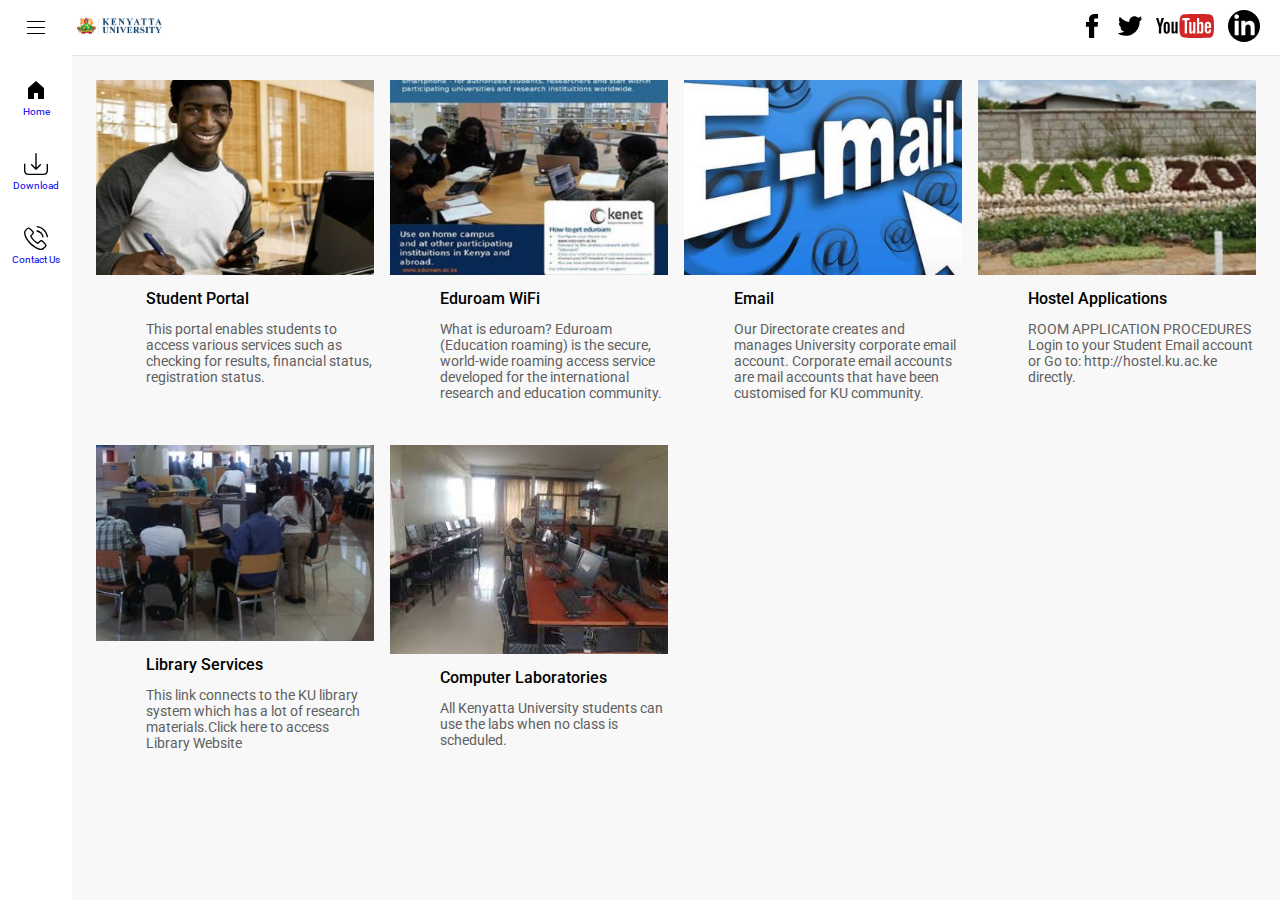
<file: index.html>
<!DOCTYPE html>
<html>

<head>
  <title>KU ICT</title>

  <link rel="preconnect" href="https://fonts.googleapis.com">
  <link rel="preconnect" href="https://fonts.gstatic.com" crossorigin>
  <link href="https://fonts.googleapis.com/css2?family=Roboto:wght@400;500;700&display=swap" rel="stylesheet">

  <link rel="stylesheet" href="styles/general.css">
  <link rel="stylesheet" href="styles/header.css">
  <link rel="stylesheet" href="styles/video.css">
  <link rel="stylesheet" href="styles/sidebar.css">
</head>

<body>
  <header class="header">
    <div class="left-section">
      <img class="hamburger-menu" src="resources/icons/hamburger-menu.svg">
      <a href="index.html">
        <img class="youtube-logo" src="resources/icons/ku-logo.png">
      </a>
    </div>
    <div class="middle-section">
    </div>
    <div class="right-section">
      <div class="upload-icon-container">
        <a href="https://www.facebook.com/kenyattauni/">
          <img class="upload-icon" src="resources/icons/facebook.svg">
        </a>
      </div>
      <div class="youtube-apps-icon-container">
        <a href="https://twitter.com/KenyattaUni">
          <img class="youtube-apps-icon" src="resources/icons/twitter.svg">
        </a>
      </div>
      <div class="notifications-icon-container">
        <a href="https://www.youtube.com/channel/UCp6hFX0cl4ZhlJBPmNVRmZA?view_as=subscriber">
          <img class="notifications-icon" src="resources/icons/youtube.svg">
        </a>
      </div>
      <a href="https://www.linkedin.com/school/3094002/">
        <img class="current-user-picture" src="resources/icons/linkedin.svg">
      </a>
    </div>
  </header>

  <nav class="sidebar">
    <div>
      <a href="index.html">
        <div class="sidebar-link">
          <img src="resources/icons/home.svg">
          <div>Home</div>
        </div>
      </a>
    </div>
    <a href="download.html">
      <div class="sidebar-link">
        <img src="resources/icons/download.svg">
        <div>Download</div>
      </div>
    </a>
    <a href="contact.html">
      <div class="sidebar-link">
        <img src="resources/icons/phone-call.svg">
        <div>Contact Us</div>
      </div>
    </a>
  </nav>

  <main>
    <section class="video-grid">
      <a href="student-portal.html">
        <div class="video-preview">
          <div class="thumbnail-row">
            <img class="thumbnail" src="resources/thumbnails/student_portal.jpg">
          </div>
          <div class="video-info-grid">
            <div class="channel-picture">

            </div>
            <div class="video-info">
              <p class="video-title">
                Student Portal
              </p>
              <p class="video-author">
                This portal enables students to access various services such as checking for results, financial status,
                registration status.
              </p>
            </div>
          </div>
        </div>
      </a>

      <a href="eduroam.html">
        <div class="video-preview">
          <div class="thumbnail-row">
            <img class="thumbnail" src="resources/thumbnails/eduroam.jpg">
          </div>
          <div class="video-info-grid">
            <div class="channel-picture">

            </div>
            <div class="video-info">
              <p class="video-title">
                Eduroam WiFi
              </p>
              <p class="video-author">
                What is eduroam? Eduroam (Education roaming) is the secure, world-wide roaming access service developed
                for the international research and education community.
              </p>
            </div>
          </div>
        </div>
      </a>

      <a href="email.html">
        <div class="video-preview">
          <div class="thumbnail-row">
            <img class="thumbnail" src="resources/thumbnails/email.jpg">
          </div>
          <div class="video-info-grid">
            <div class="channel-picture">
            </div>
            <div class="video-info">
              <p class="video-title">
                Email
              </p>
              <p class="video-author">
                Our Directorate creates and manages University corporate email account. Corporate email accounts are
                mail
                accounts that have been customised for KU community.
              </p>
            </div>
          </div>
        </div>
      </a>

      <a href="hostel-application.html">
        <div class="video-preview">
          <div class="thumbnail-row">
            <img class="thumbnail" src="resources/thumbnails/hostel-application.jpg">
          </div>
          <div class="video-info-grid">
            <div class="channel-picture">

            </div>
            <div class="video-info">
              <p class="video-title">
                Hostel Applications
              </p>
              <p class="video-author">
                ROOM APPLICATION PROCEDURES Login to your Student Email account or Go to: http://hostel.ku.ac.ke
                directly.
              </p>
            </div>
          </div>
        </div>
      </a>

      <a href="library-services.html">
        <div class="video-preview">
          <div class="thumbnail-row">
            <img class="thumbnail" src="resources/thumbnails/library.jpg">
          </div>
          <div class="video-info-grid">
            <div class="channel-picture">

            </div>
            <div class="video-info">
              <p class="video-title">
                Library Services
              </p>
              <p class="video-author">
                This link connects to the KU library system which has a lot of research materials.Click here to access
                Library Website
              </p>
            </div>
          </div>
        </div>
      </a>

      <a href="computer-labs.html">
        <div class="video-preview">
          <div class="thumbnail-row">
            <img class="thumbnail" src="resources/thumbnails/computerlab.jpg">
          </div>
          <div class="video-info-grid">
            <div class="channel-picture">
            </div>
            <div class="video-info">
              <p class="video-title">
                Computer Laboratories
              </p>
              <p class="video-author">
                All Kenyatta University students can use the labs when no class is scheduled.
              </p>
            </div>
          </div>
        </div>
      </a>
    </section>
  </main>
  <!--Arindel-->
</body>

</html>
</file>
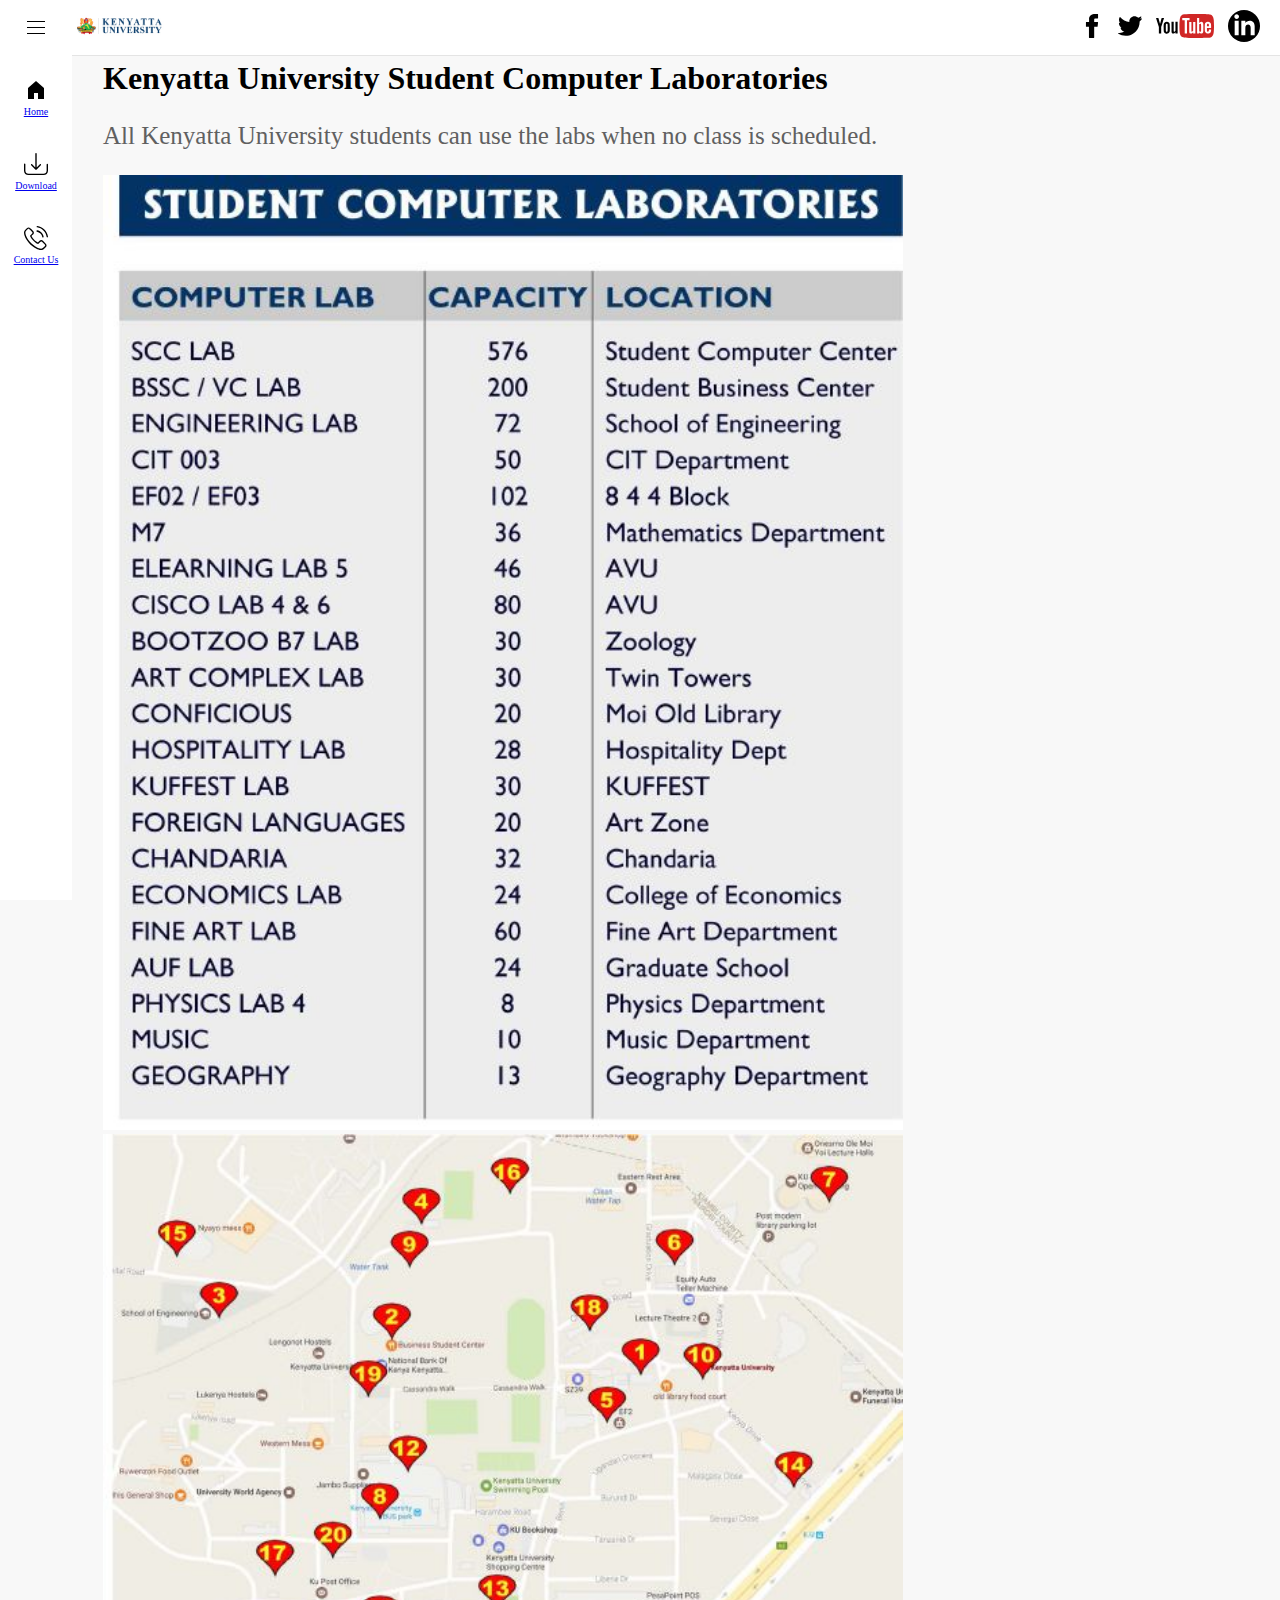
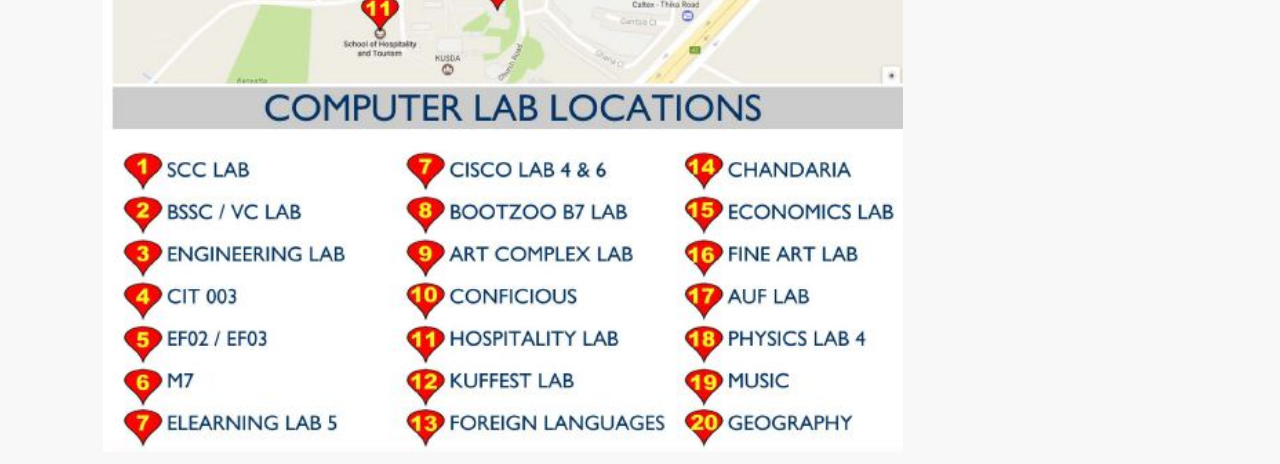
<file: computer-labs.html>
<!DOCTYPE html>
<html>
<head>
    <link rel="stylesheet" href="styles/header.css">
    <link rel="stylesheet" href="styles/computer-labs.css">
    <link rel="stylesheet" href="styles/sidebar.css">
</head>

<body>
    <header class="header">
        <div class="left-section">
          <img class="hamburger-menu" src="resources/icons/hamburger-menu.svg">
          <a href="index.html">
            <img class="youtube-logo" src="resources/icons/ku-logo.png">
            </a>
        </div>
        <div class="middle-section">
        </div>
        <div class="right-section">
          <div class="upload-icon-container">
            <a href="https://www.facebook.com/kenyattauni/">
            <img class="upload-icon" src="resources/icons/facebook.svg">
            </a>
          </div>
          <div class="youtube-apps-icon-container">
            <a href="https://twitter.com/KenyattaUni">
            <img class="youtube-apps-icon" src="resources/icons/twitter.svg">
            </a>
          </div>
          <div class="notifications-icon-container">
            <a href="https://www.youtube.com/channel/UCp6hFX0cl4ZhlJBPmNVRmZA?view_as=subscriber">
            <img class="notifications-icon" src="resources/icons/youtube.svg">
            </a>
          </div>
          <a href="https://www.linkedin.com/school/3094002/">
          <img class="current-user-picture" src="resources/icons/linkedin.svg">
          </a>
        </div>
      </header>

      <nav class="sidebar">
        <div>
          <a href="index.html">
            <div class="sidebar-link">
              <img src="resources/icons/home.svg">
              <div>Home</div>
            </div>
          </a>
        </div>
        <a href="download.html">
          <div class="sidebar-link">
            <img src="resources/icons/download.svg">
            <div>Download</div>
          </div>
        </a>
        <a href="contact.html">
          <div class="sidebar-link">
            <img src="resources/icons/phone-call.svg">
            <div>Contact Us</div>
          </div>
        </a>
      </nav>

      <main>
        <div class="comp-lab-description">
            <h1>Kenyatta University Student Computer Laboratories</h1>
            <p>All Kenyatta University students can use the labs when no class is scheduled.</p>
            <img class="comp-labs" src="resources/thumbnails/complab-1.jpg" alt="comp labs locations">
            <img class="comp-labs" src="resources/thumbnails/complab-2.jpg" alt="comp labs map locations">
        </div>
      </main>
</body>
</html>
</file>
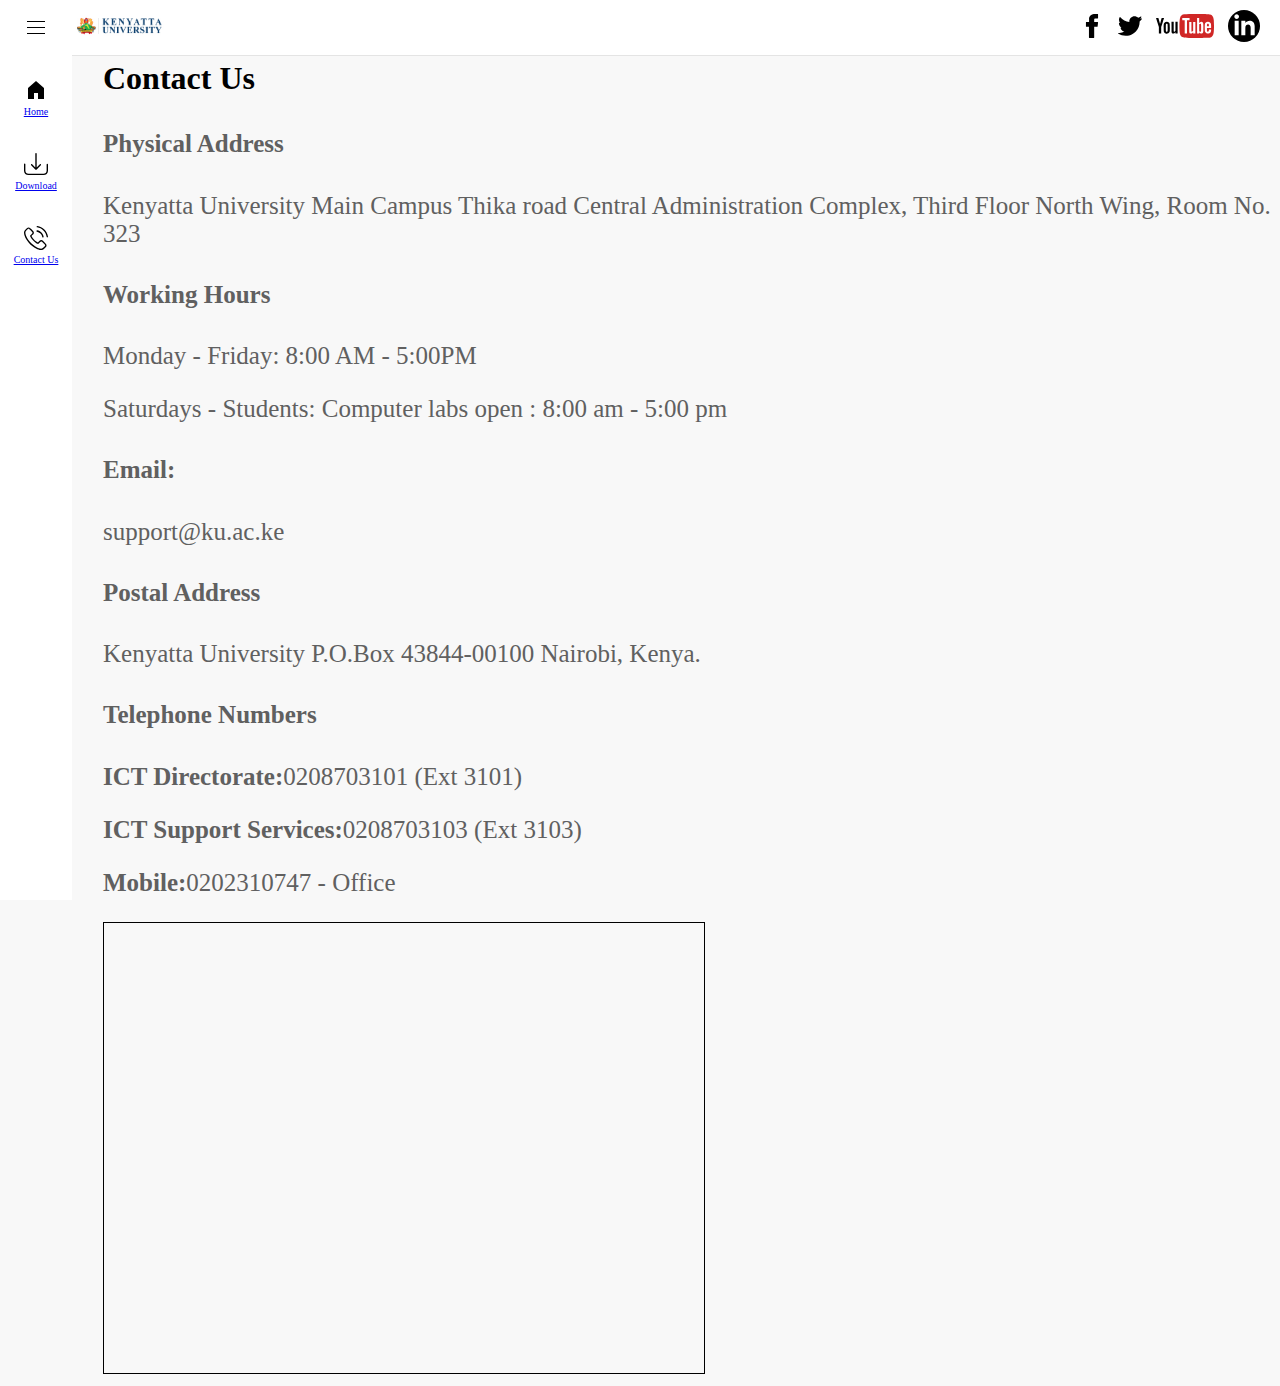
<file: contact.html>
<!DOCTYPE html>
<html>

<head>
  <link rel="stylesheet" href="styles/header.css">
  <link rel="stylesheet" href="styles/contact.css">
  <link rel="stylesheet" href="styles/sidebar.css">
</head>

<body>
  <header class="header">
    <div class="left-section">
      <img class="hamburger-menu" src="resources/icons/hamburger-menu.svg">
      <a href="index.html">
        <img class="youtube-logo" src="resources/icons/ku-logo.png">
      </a>
    </div>
    <div class="middle-section">
    </div>
    <div class="right-section">
      <div class="upload-icon-container">
        <a href="https://www.facebook.com/kenyattauni/">
          <img class="upload-icon" src="resources/icons/facebook.svg">
        </a>
      </div>
      <div class="youtube-apps-icon-container">
        <a href="https://twitter.com/KenyattaUni">
          <img class="youtube-apps-icon" src="resources/icons/twitter.svg">
        </a>
      </div>
      <div class="notifications-icon-container">
        <a href="https://www.youtube.com/channel/UCp6hFX0cl4ZhlJBPmNVRmZA?view_as=subscriber">
          <img class="notifications-icon" src="resources/icons/youtube.svg">
        </a>
      </div>
      <a href="https://www.linkedin.com/school/3094002/">
        <img class="current-user-picture" src="resources/icons/linkedin.svg">
      </a>
    </div>
  </header>

  <nav class="sidebar">
    <div>
      <a href="index.html">
        <div class="sidebar-link">
          <img src="resources/icons/home.svg">
          <div>Home</div>
        </div>
      </a>
    </div>
    <a href="download.html">
      <div class="sidebar-link">
        <img src="resources/icons/download.svg">
        <div>Download</div>
      </div>
    </a>
    <a href="contact.html">
      <div class="sidebar-link">
        <img src="resources/icons/phone-call.svg">
        <div>Contact Us</div>
      </div>
    </a>
  </nav>

  <main>
    <div class="contact-description">
      <h1 style="
                margin-bottom: 10px;">Contact Us</h1>
      <h4>Physical Address</h4>
      <p>Kenyatta University Main Campus Thika road Central Administration Complex, Third Floor North Wing,
        Room No. 323</p>
      <h4>Working Hours</h4>
      <p>Monday &#8209; Friday&#58; 8&#58;00 AM &#8209; 5&#58;00PM</p>
      <p>Saturdays &#8209; Students&#58; Computer labs open &#58; 8&#58;00 am &#8209; 5&#58;00 pm</p>
      <h4>Email&#58;</h4>
      <p>support&#64;ku&#46;ac&#46;ke</p>
      <h4>Postal Address</h4>
      <p>Kenyatta University P&#46;O&#46;Box 43844&#45;00100 Nairobi&#44; Kenya&#46;</p>
      <h4>Telephone Numbers</h4>
      <p>
        <strong>ICT Directorate&#58;</strong>0208703101 &#40;Ext 3101&#41;
      </p>
      <p>
        <strong>ICT Support Services&#58;</strong>0208703103 &#40;Ext 3103&#41;
      </p>
      <p>
        <strong>Mobile&#58;</strong>0202310747 &#45; Office
      </p>
      <iframe
        src="https://www.google.com/maps/embed?pb=!1m14!1m12!1m3!1d1110.7797897770192!2d36.935892350038785!3d-1.1796448691171075!2m3!1f0!2f0!3f0!3m2!1i1024!2i768!4f13.1!5e0!3m2!1ssw!2ske!4v1698197262881!5m2!1ssw!2ske"
        width="600" height="450" style="border:1px solid black;" allowfullscreen="" loading="lazy"
        referrerpolicy="no-referrer-when-downgrade"></iframe>
    </div><!--Arindel-->
  </main>
</body>

</html>
</file>
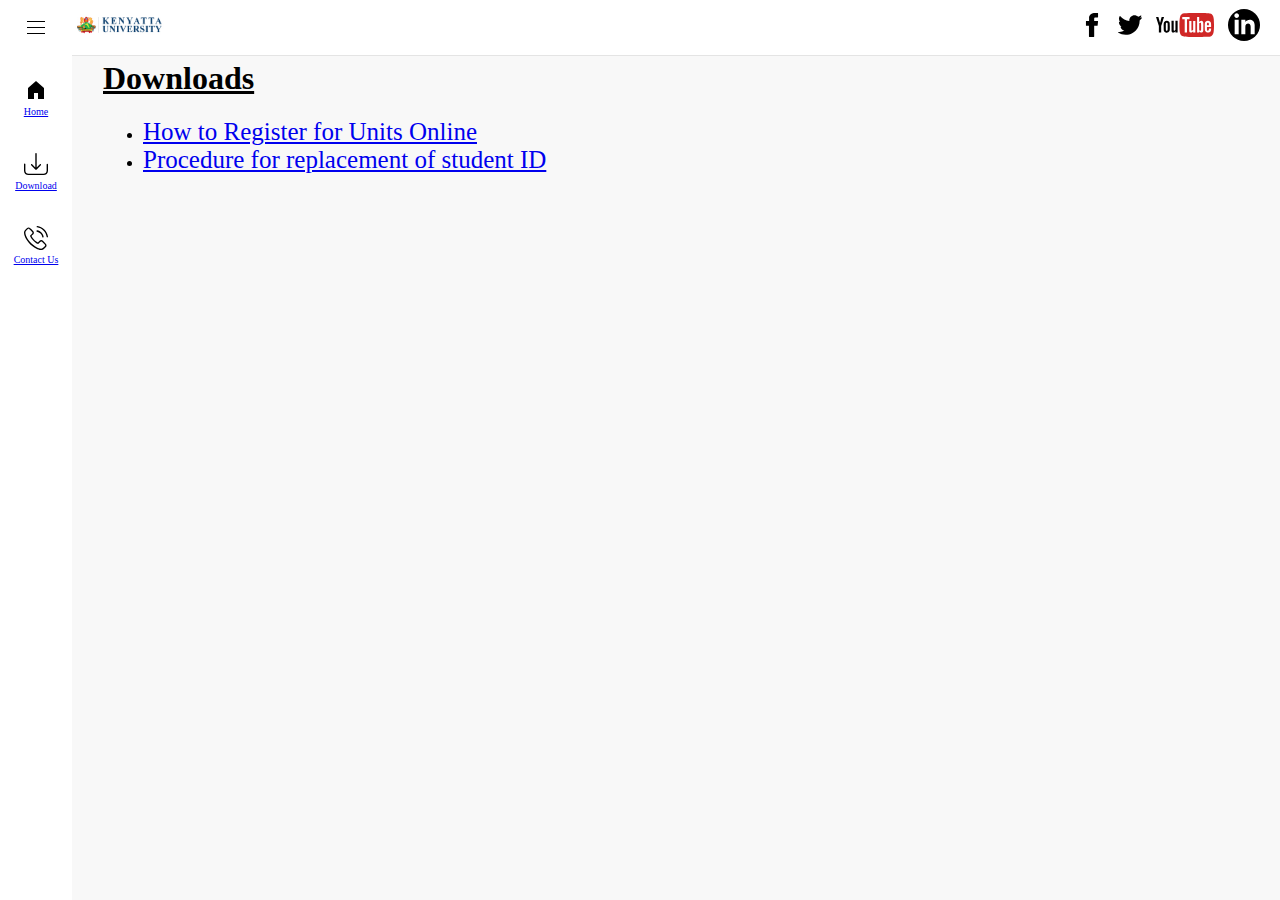
<file: download.html>
<!DOCTYPE html>
<html>

<head>
  <link rel="stylesheet" href="styles/header.css">
  <link rel="stylesheet" href="styles/download.css">
  <link rel="stylesheet" href="styles/sidebar.css">
</head>

<body>
  <header class="header">
    <div class="left-section">
      <img class="hamburger-menu" src="resources/icons/hamburger-menu.svg">
      <a href="index.html">
        <img class="youtube-logo" src="resources/icons/ku-logo.png">
      </a>
    </div>
    <div class="middle-section">
    </div>
    <div class="right-section">
      <div class="upload-icon-container">
        <a href="https://www.facebook.com/kenyattauni/">
          <img class="upload-icon" src="resources/icons/facebook.svg">
        </a>
      </div>
      <div class="youtube-apps-icon-container">
        <a href="https://twitter.com/KenyattaUni">
          <img class="youtube-apps-icon" src="resources/icons/twitter.svg">
        </a>
      </div>
      <div class="notifications-icon-container">
        <a href="https://www.youtube.com/channel/UCp6hFX0cl4ZhlJBPmNVRmZA?view_as=subscriber">
          <img class="notifications-icon" src="resources/icons/youtube.svg">
        </a>
      </div>
      <a href="https://www.linkedin.com/school/3094002/">
        <img class="current-user-picture" src="resources/icons/linkedin.svg">
      </a>
    </div>
  </header>

  <nav class="sidebar">
    <div>
      <a href="index.html">
        <div class="sidebar-link">
          <img src="resources/icons/home.svg">
          <div>Home</div>
        </div>
      </a>
    </div>
    <a href="download.html">
      <div class="sidebar-link">
        <img src="resources/icons/download.svg">
        <div>Download</div>
      </div>
    </a>
    <a href="contact.html">
      <div class="sidebar-link">
        <img src="resources/icons/phone-call.svg">
        <div>Contact Us</div>
      </div>
    </a>
  </nav>

  <main>
    <div class="download-description">
      <h1><u>Downloads</u></h1>
      <ul>
        <li>
          <a href="resources/docs/How-to-Register-for-Units-Online.pdf">
            How to Register for Units Online
          </a>
        </li>
        <li>
          <a href="resources/docs/Procedure-of-Replacing-Smart-card.pdf">
            Procedure for replacement of student ID
          </a>
        </li>
      </ul>
    </div>
  </main>
</body>

</html>
</file>
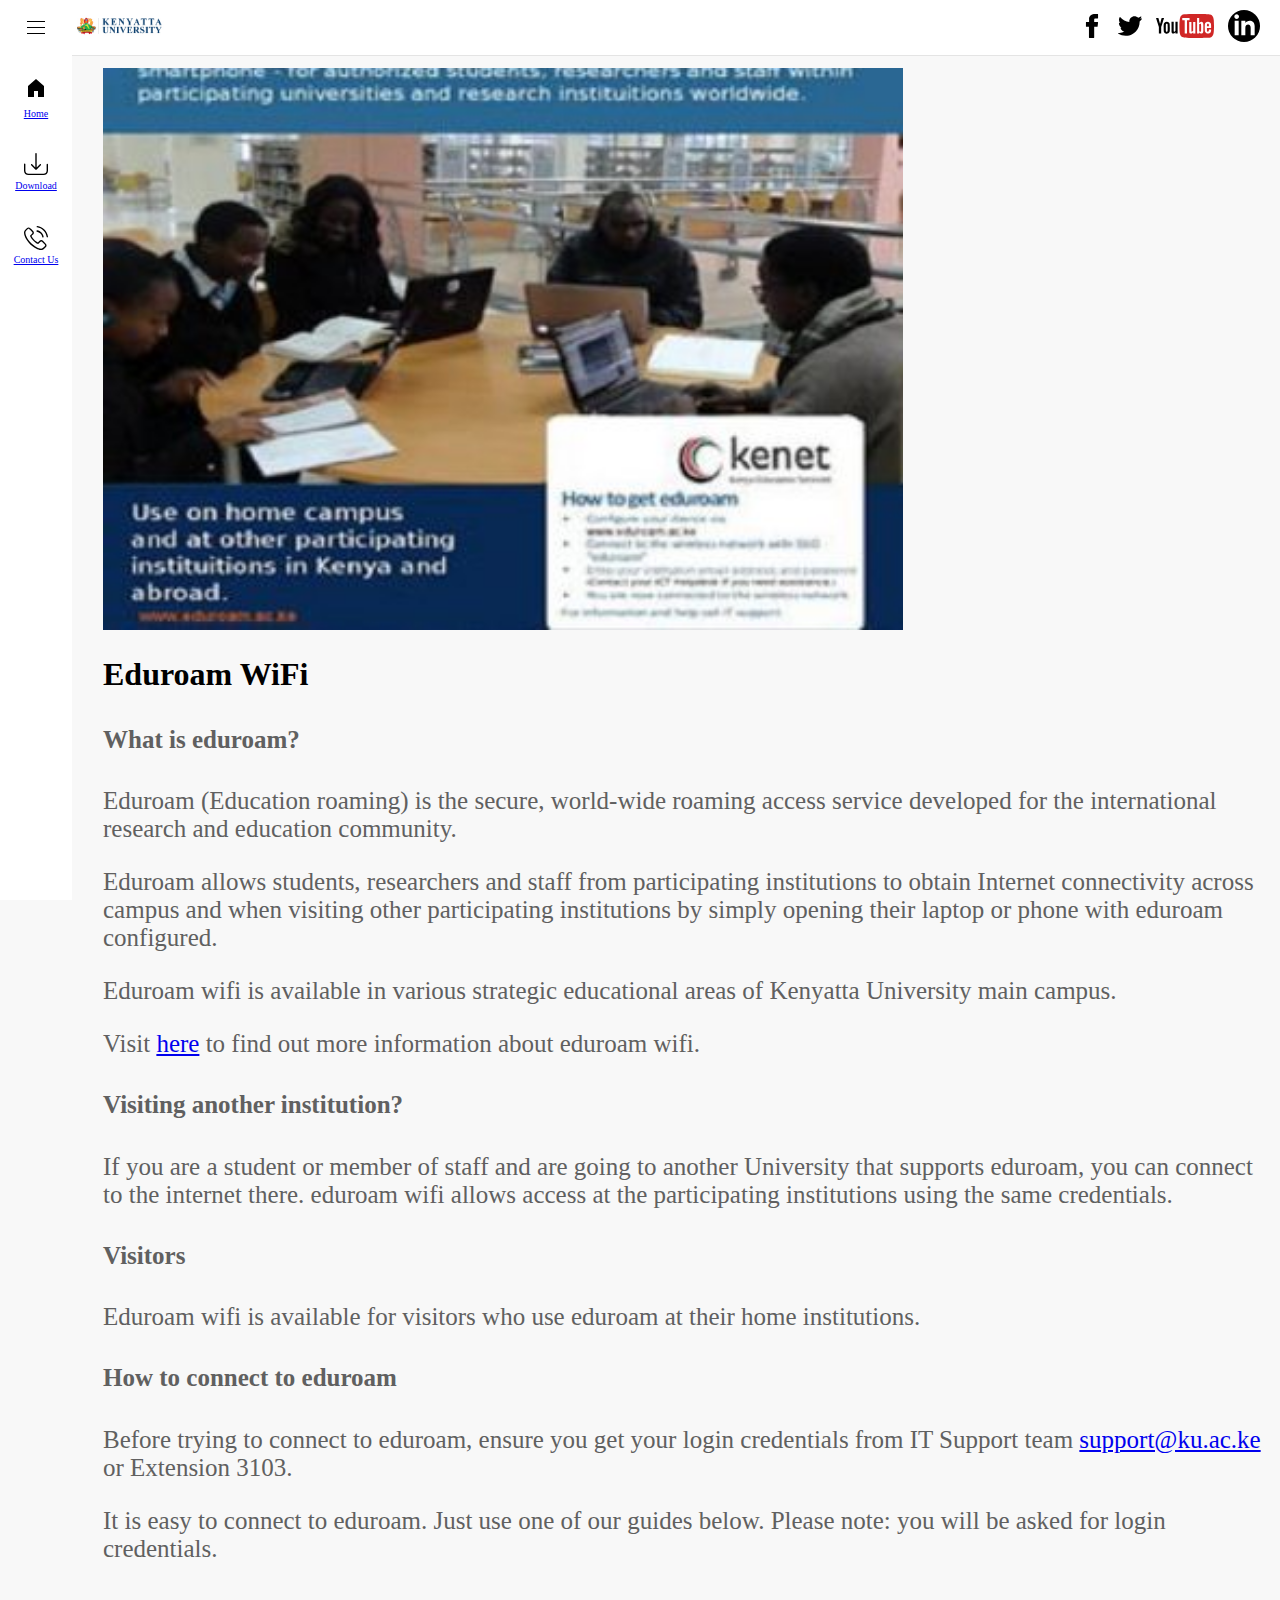
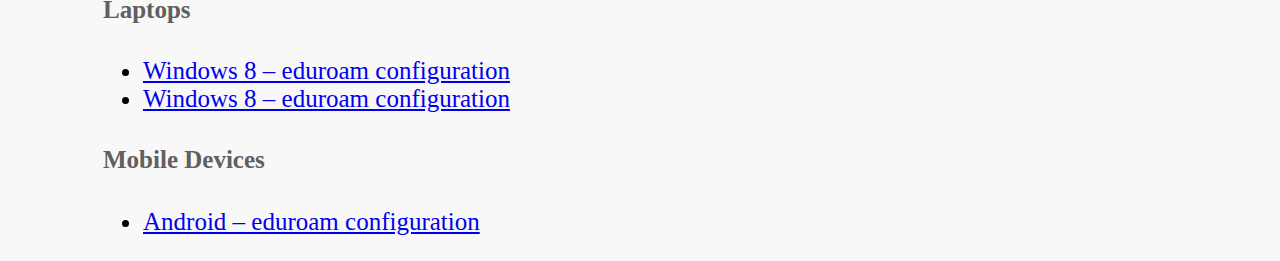
<file: eduroam.html>
<!DOCTYPE html>
<html>
<head>
  <link rel="stylesheet" href="styles/header.css">
  <link rel="stylesheet" href="styles/eduroam.css">
  <link rel="stylesheet" href="styles/sidebar.css">
</head>

<body>
  <header class="header">
    <div class="left-section">
      <img class="hamburger-menu" src="resources/icons/hamburger-menu.svg">
      <a href="index.html">
        <img class="youtube-logo" src="resources/icons/ku-logo.png">
        </a>
    </div>
    <div class="middle-section">
    </div>
    <div class="right-section">
      <div class="upload-icon-container">
        <a href="https://www.facebook.com/kenyattauni/">
        <img class="upload-icon" src="resources/icons/facebook.svg">
        </a>
      </div>
      <div class="youtube-apps-icon-container">
        <a href="https://twitter.com/KenyattaUni">
        <img class="youtube-apps-icon" src="resources/icons/twitter.svg">
        </a>
      </div>
      <div class="notifications-icon-container">
        <a href="https://www.youtube.com/channel/UCp6hFX0cl4ZhlJBPmNVRmZA?view_as=subscriber">
        <img class="notifications-icon" src="resources/icons/youtube.svg">
        </a>
      </div>
      <a href="https://www.linkedin.com/school/3094002/">
      <img class="current-user-picture" src="resources/icons/linkedin.svg">
      </a>
    </div>
  </header>

      <nav class="sidebar">
        <a href="index.html">
          <div class="sidebar-link">
            <img src="resources/icons/home.svg">
            <div>Home</div>
        </a>
        </div>
        <a href="download.html">
          <div class="sidebar-link">
            <img src="resources/icons/download.svg">
            <div>Download</div>
          </div>
        </a>
        <a href="contact.html">
          <div class="sidebar-link">
            <img src="resources/icons/phone-call.svg">
            <div>Contact Us</div>
          </div>
        </a>
      </nav>

      <main>
        <div class="eduroam-description">
          <img class="eduroam-image" src="resources/thumbnails/eduroam.jpg">
          <h1>Eduroam WiFi</h1>
          <h4>What is eduroam?</h4>
          <p>Eduroam (Education roaming) is the secure, world-wide roaming access service developed for the 
            international research and education community.</p>
          <p>Eduroam allows students, researchers and staff from participating institutions to obtain Internet 
            connectivity across campus and when visiting other participating institutions by simply opening their 
            laptop or phone with eduroam configured.</p>
          <p>Eduroam wifi is available in various strategic educational areas of Kenyatta University main campus.</p>
          <p>
            <span>Visit</span>
            <a href="www.eduroam.org">here</a>
            <span>to find out more information about eduroam wifi.</span>
          </p>
          <h4>Visiting another institution?</h4>
          <p>If you are a student or member of staff and are going to another University that supports eduroam, you 
            can connect to the internet there. eduroam wifi allows access at the participating institutions using the 
            same credentials.</p>
          <h4>Visitors</h4>
          <p>Eduroam wifi is available for visitors who use eduroam at their home institutions.</p>
          <h4>How to connect to eduroam</h4>
          <p>
            <span>Before trying to connect to eduroam, ensure you get your login credentials from IT Support team</span>
            <a href="mailto:support@ku.ac.ke">support@ku.ac.ke</a>
            <span>or Extension 3103.</span>
          </p>
          <p>It is easy to connect to eduroam. Just use one of our guides below. Please note: you will be asked for 
            login credentials.</p>
          <h4>Laptops</h4>
          <ul>
            <li>
              <a href="resources/docs/configure eduroam- windows 8.pdf">
                Windows 8 &#8211; eduroam configuration
              </a>
            </li>
            <li>
              <a href="resources/docs/configure eduroam- windows 7.pdf">
                Windows 8 &#8211; eduroam configuration
              </a>
            </li>
          </ul>
          <h4>Mobile Devices</h4>
          <ul>
            <li>
              <a href="resources/docs/Connecting to eduroam via android.pdf">
                Android &#8211; eduroam configuration
              </a>
            </li>
          </ul>
        </div>
      </main>
</body>
</html>
</file>
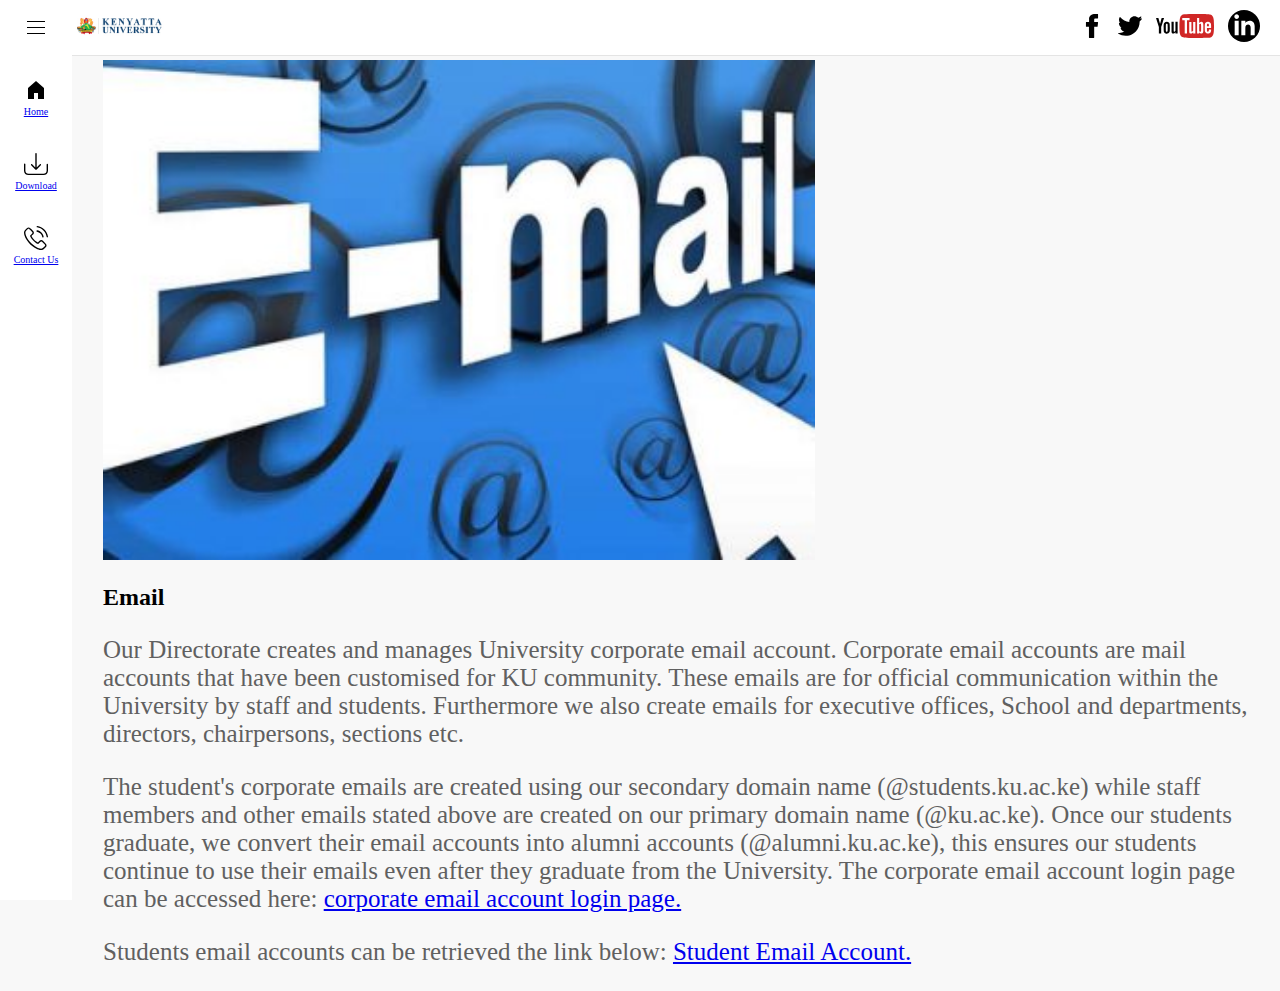
<file: email.html>
<!DOCTYPE html>
<html>
<head>
    <link rel="stylesheet" href="styles/header.css">
    <link rel="stylesheet" href="styles/email.css">
    <link rel="stylesheet" href="styles/sidebar.css">
</head>

<body>
  <header class="header">
    <div class="left-section">
      <img class="hamburger-menu" src="resources/icons/hamburger-menu.svg">
      <a href="index.html">
        <img class="youtube-logo" src="resources/icons/ku-logo.png">
        </a>
    </div>
    <div class="middle-section">
    </div>
    <div class="right-section">
      <div class="upload-icon-container">
        <a href="https://www.facebook.com/kenyattauni/">
        <img class="upload-icon" src="resources/icons/facebook.svg">
        </a>
      </div>
      <div class="youtube-apps-icon-container">
        <a href="https://twitter.com/KenyattaUni">
        <img class="youtube-apps-icon" src="resources/icons/twitter.svg">
        </a>
      </div>
      <div class="notifications-icon-container">
        <a href="https://www.youtube.com/channel/UCp6hFX0cl4ZhlJBPmNVRmZA?view_as=subscriber">
        <img class="notifications-icon" src="resources/icons/youtube.svg">
        </a>
      </div>
      <a href="https://www.linkedin.com/school/3094002/">
      <img class="current-user-picture" src="resources/icons/linkedin.svg">
      </a>
    </div>
  </header>

      <nav class="sidebar">
        <div>
          <a href="index.html">
            <div class="sidebar-link">
              <img src="resources/icons/home.svg">
              <div>Home</div>
            </div>
          </a>
        </div>
        <a href="download.html">
          <div class="sidebar-link">
            <img src="resources/icons/download.svg">
            <div>Download</div>
          </div>
        </a>
        <a href="contact.html">
          <div class="sidebar-link">
            <img src="resources/icons/phone-call.svg">
            <div>Contact Us</div>
          </div>
        </a>
      </nav>

      <main>
        <div class="email-description">
        <img class="email-image" src="resources/thumbnails/email.jpg" alt="Email">
        <h2>Email</h2>
        <p>Our Directorate creates and manages University corporate email account. Corporate email accounts are mail
           accounts that have been customised for KU community. These emails are for official communication within the
            University by staff and students. Furthermore we also create emails for executive offices, School and 
            departments, directors, chairpersons, sections etc.</p>
            <p>
        <span>The student&#39s corporate emails are created using our secondary domain name (@students.ku.ac.ke) while
           staff members and other emails stated above are created on our primary domain name (@ku.ac.ke). Once our
            students graduate, we convert their email accounts into alumni accounts (@alumni.ku.ac.ke), this ensures
             our students continue to use their emails even after they graduate from the University. The corporate 
             email account login page can be accessed here:</span>
        <a class="mail-link" href="https://mail.google.com">corporate email account login page.</a>
        </p>
        <p>
        <span>Students email accounts can be retrieved the link below:</span>
        <a class="account-link" href="http://studentmails.ku.ac.ke">Student Email Account.</a>
        </p>
        </div>
      </main>
</body>
</html>
</file>
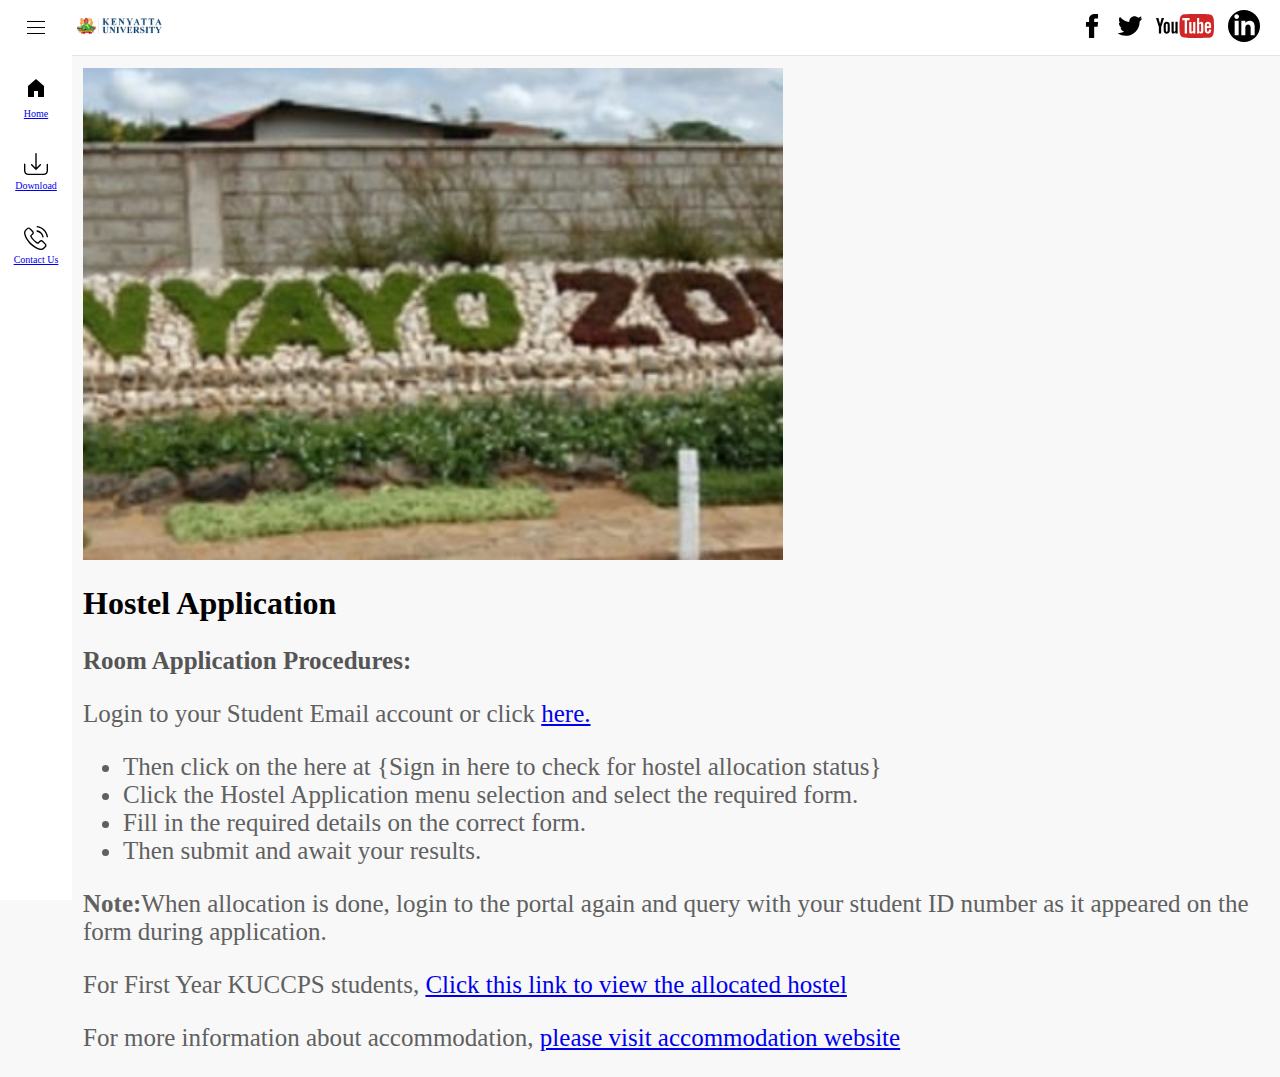
<file: hostel-application.html>
<!DOCTYPE html>
<html>
<head>
    <link rel="stylesheet" href="styles/header.css">
    <link rel="stylesheet" href="styles/hostel-allocation.css">
    <link rel="stylesheet" href="styles/sidebar.css">
</head>

<body>
  <header class="header">
    <div class="left-section">
      <img class="hamburger-menu" src="resources/icons/hamburger-menu.svg">
      <a href="index.html">
        <img class="youtube-logo" src="resources/icons/ku-logo.png">
        </a>
    </div>
    <div class="middle-section">
    </div>
    <div class="right-section">
      <div class="upload-icon-container">
        <a href="https://www.facebook.com/kenyattauni/">
        <img class="upload-icon" src="resources/icons/facebook.svg">
        </a>
      </div>
      <div class="youtube-apps-icon-container">
        <a href="https://twitter.com/KenyattaUni">
        <img class="youtube-apps-icon" src="resources/icons/twitter.svg">
        </a>
      </div>
      <div class="notifications-icon-container">
        <a href="https://www.youtube.com/channel/UCp6hFX0cl4ZhlJBPmNVRmZA?view_as=subscriber">
        <img class="notifications-icon" src="resources/icons/youtube.svg">
        </a>
      </div>
      <a href="https://www.linkedin.com/school/3094002/">
      <img class="current-user-picture" src="resources/icons/linkedin.svg">
      </a>
    </div>
  </header>

      <nav class="sidebar">
        <a href="index.html">
          <div class="sidebar-link">
            <img src="resources/icons/home.svg">
            <div>Home</div>
        </a>
        </div>
        <a href="download.html">
          <div class="sidebar-link">
            <img src="resources/icons/download.svg">
            <div>Download</div>
          </div>
        </a>
        <a href="contact.html">
          <div class="sidebar-link">
            <img src="resources/icons/phone-call.svg">
            <div>Contact Us</div>
          </div>
        </a>
      </nav>

      <main>
        <div class="hostel-description">
            <img class="hostel-image" src="resources/thumbnails/hostel-application.jpg" alt="Hostel Allocation">
            <h1>Hostel Application</h1>
            <h3>Room Application Procedures:</h3>
            <p>
                <span>Login to your Student Email account or click </span>
                <a href="http://hostel.ku.ac.ke">here.</a>
            </p>
            <ul>
                <li>Then click on the here at {Sign in here to check for hostel allocation status}</li>
                <li>Click the Hostel Application menu selection and select the required form.</li>
                <li>Fill in the required details on the correct form.</li>
                <li>Then submit and await your results.</li>
            </ul>
            <p>
                <strong>Note:</strong>When allocation is done, login to the portal again and query with your student ID 
                number as it appeared on the form during application.
            </p>
            <p>
                <span>For First Year KUCCPS students,</span>
                <a href="http://www.ku.ac.ke/firstyear/">Click this link to view the allocated hostel</a>
            </p>
            <p>
                <span>For more information about accommodation,</span>
                <a href="http://accommodation.ku.ac.ke/">please visit accommodation website</a>
            </p>
        </div>
      </main>
</body>
</html>
</file>
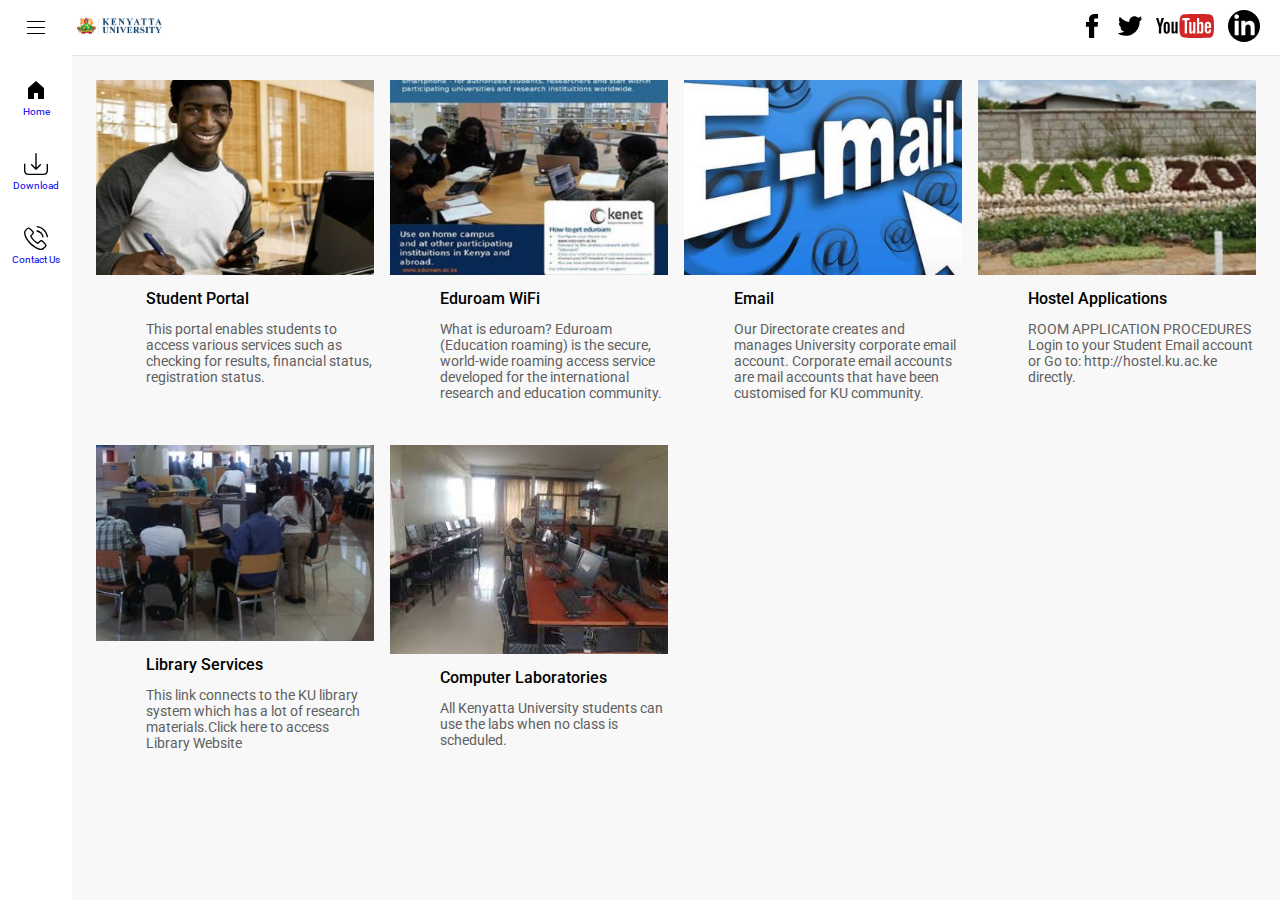
<file: ku-ict.html>
<!DOCTYPE html>
<html>

<head>
  <title>KU ICT</title>

  <link rel="preconnect" href="https://fonts.googleapis.com">
  <link rel="preconnect" href="https://fonts.gstatic.com" crossorigin>
  <link href="https://fonts.googleapis.com/css2?family=Roboto:wght@400;500;700&display=swap" rel="stylesheet">

  <link rel="stylesheet" href="styles/general.css">
  <link rel="stylesheet" href="styles/header.css">
  <link rel="stylesheet" href="styles/video.css">
  <link rel="stylesheet" href="styles/sidebar.css">
</head>

<body>
  <header class="header">
    <div class="left-section">
      <img class="hamburger-menu" src="resources/icons/hamburger-menu.svg">
      <a href="ku-ict.html">
        <img class="youtube-logo" src="resources/icons/ku-logo.png">
      </a>
    </div>
    <div class="middle-section">
    </div>
    <div class="right-section">
      <div class="upload-icon-container">
        <a href="https://www.facebook.com/kenyattauni/">
          <img class="upload-icon" src="resources/icons/facebook.svg">
        </a>
      </div>
      <div class="youtube-apps-icon-container">
        <a href="https://twitter.com/KenyattaUni">
          <img class="youtube-apps-icon" src="resources/icons/twitter.svg">
        </a>
      </div>
      <div class="notifications-icon-container">
        <a href="https://www.youtube.com/channel/UCp6hFX0cl4ZhlJBPmNVRmZA?view_as=subscriber">
          <img class="notifications-icon" src="resources/icons/youtube.svg">
        </a>
      </div>
      <a href="https://www.linkedin.com/school/3094002/">
        <img class="current-user-picture" src="resources/icons/linkedin.svg">
      </a>
    </div>
  </header>

  <nav class="sidebar">
    <div>
      <a href="ku-ict.html">
        <div class="sidebar-link">
          <img src="resources/icons/home.svg">
          <div>Home</div>
        </div>
      </a>
    </div>
    <a href="download.html">
      <div class="sidebar-link">
        <img src="resources/icons/download.svg">
        <div>Download</div>
      </div>
    </a>
    <a href="contact.html">
      <div class="sidebar-link">
        <img src="resources/icons/phone-call.svg">
        <div>Contact Us</div>
      </div>
    </a>
  </nav>

  <main>
    <section class="video-grid">
      <a href="student-portal.html">
        <div class="video-preview">
          <div class="thumbnail-row">
            <img class="thumbnail" src="resources/thumbnails/student_portal.jpg">
          </div>
          <div class="video-info-grid">
            <div class="channel-picture">

            </div>
            <div class="video-info">
              <p class="video-title">
                Student Portal
              </p>
              <p class="video-author">
                This portal enables students to access various services such as checking for results, financial status,
                registration status.
              </p>
            </div>
          </div>
        </div>
      </a>

      <a href="eduroam.html">
        <div class="video-preview">
          <div class="thumbnail-row">
            <img class="thumbnail" src="resources/thumbnails/eduroam.jpg">
          </div>
          <div class="video-info-grid">
            <div class="channel-picture">

            </div>
            <div class="video-info">
              <p class="video-title">
                Eduroam WiFi
              </p>
              <p class="video-author">
                What is eduroam? Eduroam (Education roaming) is the secure, world-wide roaming access service developed
                for the international research and education community.
              </p>
            </div>
          </div>
        </div>
      </a>

      <a href="email.html">
        <div class="video-preview">
          <div class="thumbnail-row">
            <img class="thumbnail" src="resources/thumbnails/email.jpg">
          </div>
          <div class="video-info-grid">
            <div class="channel-picture">
            </div>
            <div class="video-info">
              <p class="video-title">
                Email
              </p>
              <p class="video-author">
                Our Directorate creates and manages University corporate email account. Corporate email accounts are
                mail
                accounts that have been customised for KU community.
              </p>
            </div>
          </div>
        </div>
      </a>

      <a href="hostel-application.html">
        <div class="video-preview">
          <div class="thumbnail-row">
            <img class="thumbnail" src="resources/thumbnails/hostel-application.jpg">
          </div>
          <div class="video-info-grid">
            <div class="channel-picture">

            </div>
            <div class="video-info">
              <p class="video-title">
                Hostel Applications
              </p>
              <p class="video-author">
                ROOM APPLICATION PROCEDURES Login to your Student Email account or Go to: http://hostel.ku.ac.ke
                directly.
              </p>
            </div>
          </div>
        </div>
      </a>

      <a href="library-services.html">
        <div class="video-preview">
          <div class="thumbnail-row">
            <img class="thumbnail" src="resources/thumbnails/library.jpg">
          </div>
          <div class="video-info-grid">
            <div class="channel-picture">

            </div>
            <div class="video-info">
              <p class="video-title">
                Library Services
              </p>
              <p class="video-author">
                This link connects to the KU library system which has a lot of research materials.Click here to access
                Library Website
              </p>
            </div>
          </div>
        </div>
      </a>

      <a href="computer-labs.html">
        <div class="video-preview">
          <div class="thumbnail-row">
            <img class="thumbnail" src="resources/thumbnails/computerlab.jpg">
          </div>
          <div class="video-info-grid">
            <div class="channel-picture">
            </div>
            <div class="video-info">
              <p class="video-title">
                Computer Laboratories
              </p>
              <p class="video-author">
                All Kenyatta University students can use the labs when no class is scheduled.
              </p>
            </div>
          </div>
        </div>
      </a>
    </section>
  </main>
  <!--Arindel-->
</body>

</html>
</file>
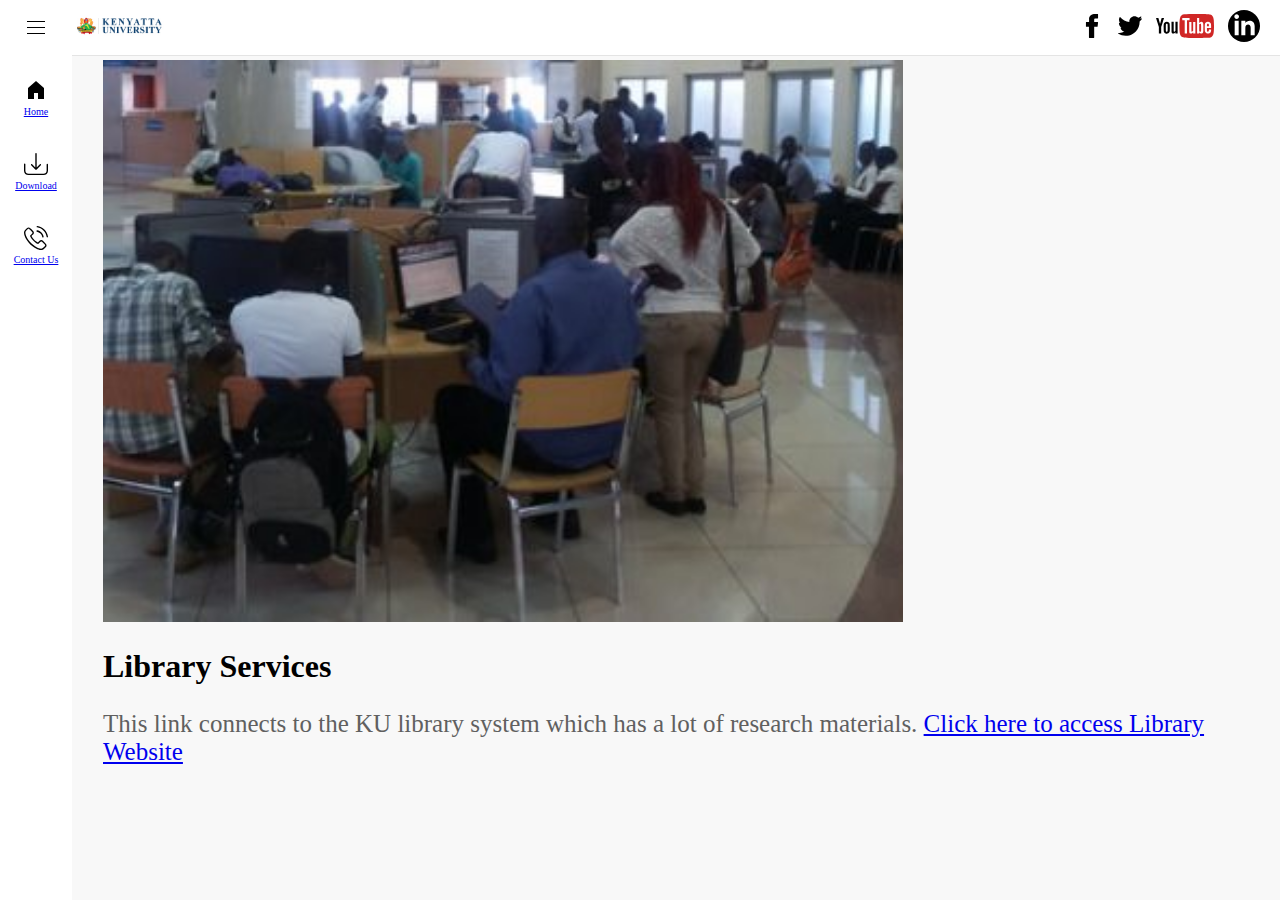
<file: library-services.html>
<!DOCTYPE html>
<html>
<head>
    <link rel="stylesheet" href="styles/header.css">
    <link rel="stylesheet" href="styles/library-services.css">
    <link rel="stylesheet" href="styles/sidebar.css">
</head>

<body>
  <header class="header">
    <div class="left-section">
      <img class="hamburger-menu" src="resources/icons/hamburger-menu.svg">
      <a href="index.html">
        <img class="youtube-logo" src="resources/icons/ku-logo.png">
        </a>
    </div>
    <div class="middle-section">
    </div>
    <div class="right-section">
      <div class="upload-icon-container">
        <a href="https://www.facebook.com/kenyattauni/">
        <img class="upload-icon" src="resources/icons/facebook.svg">
        </a>
      </div>
      <div class="youtube-apps-icon-container">
        <a href="https://twitter.com/KenyattaUni">
        <img class="youtube-apps-icon" src="resources/icons/twitter.svg">
        </a>
      </div>
      <div class="notifications-icon-container">
        <a href="https://www.youtube.com/channel/UCp6hFX0cl4ZhlJBPmNVRmZA?view_as=subscriber">
        <img class="notifications-icon" src="resources/icons/youtube.svg">
        </a>
      </div>
      <a href="https://www.linkedin.com/school/3094002/">
      <img class="current-user-picture" src="resources/icons/linkedin.svg">
      </a>
    </div>
  </header>

      <nav class="sidebar">
        <div>
          <a href="index.html">
            <div class="sidebar-link">
              <img src="resources/icons/home.svg">
              <div>Home</div>
            </div>
          </a>
        </div>
        <a href="download.html">
          <div class="sidebar-link">
            <img src="resources/icons/download.svg">
            <div>Download</div>
          </div>
        </a>
        <a href="contact.html">
          <div class="sidebar-link">
            <img src="resources/icons/phone-call.svg">
            <div>Contact Us</div>
          </div>
        </a>
      </nav>

      <main>
        <div class="library-services-description">
            <img class="library-image" src="resources/thumbnails/library.jpg">
            <h1>Library Services</h1>
            <p>
                <span>This link connects to the KU library system which has a lot of research materials.</span>
                <a href="https://library.ku.ac.ke/">Click here to access Library Website</a>
            </p>
        </div>
      </main>
</body>
</html>
</file>
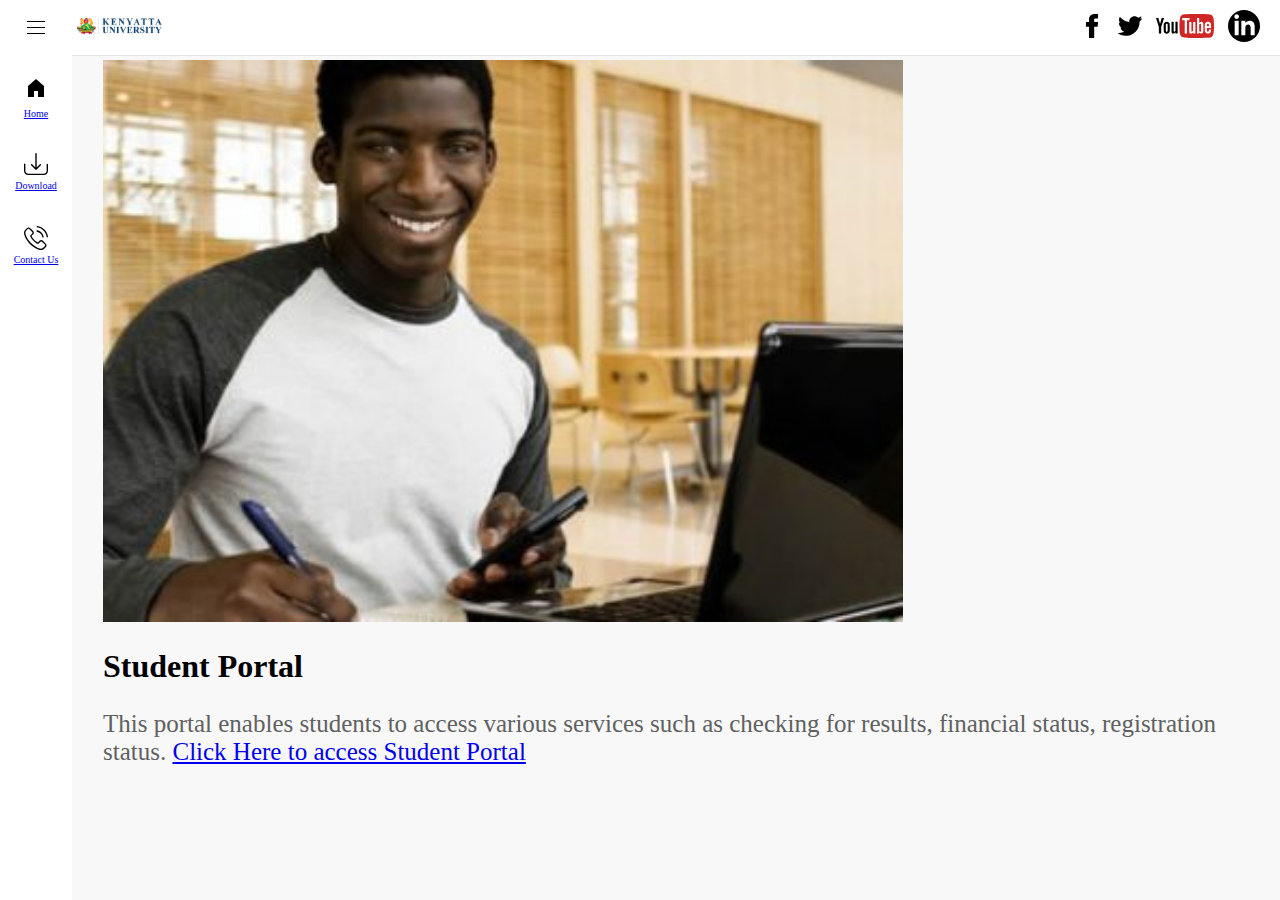
<file: student-portal.html>
<!DOCTYPE html>
<html>
<head>
  <link rel="stylesheet" href="styles/header.css">
  <link rel="stylesheet" href="styles/student-portal.css">
  <link rel="stylesheet" href="styles/sidebar.css">
</head>

<body>
  <header class="header">
    <div class="left-section">
      <img class="hamburger-menu" src="resources/icons/hamburger-menu.svg">
      <a href="index.html">
        <img class="youtube-logo" src="resources/icons/ku-logo.png">
        </a>
    </div>
    <div class="middle-section">
    </div>
    <div class="right-section">
      <div class="upload-icon-container">
        <a href="https://www.facebook.com/kenyattauni/">
        <img class="upload-icon" src="resources/icons/facebook.svg">
        </a>
      </div>
      <div class="youtube-apps-icon-container">
        <a href="https://twitter.com/KenyattaUni">
        <img class="youtube-apps-icon" src="resources/icons/twitter.svg">
        </a>
      </div>
      <div class="notifications-icon-container">
        <a href="https://www.youtube.com/channel/UCp6hFX0cl4ZhlJBPmNVRmZA?view_as=subscriber">
        <img class="notifications-icon" src="resources/icons/youtube.svg">
        </a>
      </div>
      <a href="https://www.linkedin.com/school/3094002/">
      <img class="current-user-picture" src="resources/icons/linkedin.svg">
      </a>
    </div>
  </header>

      <nav class="sidebar">
        <a href="index.html">
          <div class="sidebar-link">
            <img src="resources/icons/home.svg">
            <div>Home</div>
        </a>
        </div>
        <a href="download.html">
          <div class="sidebar-link">
            <img src="resources/icons/download.svg">
            <div>Download</div>
          </div>
        </a>
        <a href="contact.html">
          <div class="sidebar-link">
            <img src="resources/icons/phone-call.svg">
            <div>Contact Us</div>
          </div>
        </a>
      </nav>

      <main>
        <div class="student-portal-description">
          <img class="student-portal-image" src="resources/thumbnails/student_portal.jpg" alt="student-portal">
          <h1>Student Portal</h1>
          <p>
            <span>This portal enables students to access various services such as checking for results, financial 
              status, registration status.</span>
            <a href="https://portal.ku.ac.ke/secure/Student/loginstu.aspx?ReturnUrl=%2fsecure%2fstudent%2fstudent.aspx">
              Click Here to access Student Portal
            </a>
          </p>
        </div>
      </main>
</body>
</html>
</file>
<file: styles/general.css>
p {
  margin-top: 0;
  margin-bottom: 0;
}

body {
  /* This style below will be inherited */
  font-family: Roboto, Arial;
  margin: 0;
  padding-top: 80px;
  padding-left: 96px;
  padding-right: 24px;
  background-color: rgb(248, 248, 248);
}

a{
  text-decoration: none;
}
</file>
<file: styles/header.css>
.header {
  height: 55px;

  display: flex;
  flex-direction: row;
  justify-content: space-between;

  position: fixed;
  top: 0;
  left: 0;
  right: 0;
  z-index: 100;

  background-color: white;
  border-bottom-width: 1px;
  border-bottom-style: solid;
  border-bottom-color: rgb(228, 228, 228);
}

.left-section {
  display: flex;
  align-items: center;
}

.hamburger-menu {
  height: 24px;
  margin-left: 24px;
  margin-right: 24px;
}

.youtube-logo {
  height: 50px;
}

.middle-section {
  flex: 1;
  margin-left: 70px;
  margin-right: 35px;
  max-width: 500px;
  display: flex;
  align-items: center;
}

.search-bar {
  flex: 1;
  height: 36px;
  padding-left: 10px;
  font-size: 16px;
  border: 1px solid rgb(192, 192, 192);
  border-radius: 2px;
  box-shadow: inset 1px 2px 3px rgba(0, 0, 0, 0.05);
  width: 0;
}

.search-bar::placeholder {
  font-size: 16px;
}

.search-button {
  height: 40px;
  width: 66px;
  background-color: rgb(240, 240, 240);
  border-width: 1px;
  border-style: solid;
  border-color: rgb(192, 192, 192);
  margin-left: -1px;
  margin-right: 10px;
}

.search-button,
.voice-search-button,
.upload-icon-container {
  display: flex;
  justify-content: center;
  align-items: center;
  position: relative;
}

.search-button .tooltip,
.voice-search-button .tooltip,
.upload-icon-container .tooltip {
  position: absolute;
  background-color: gray;
  color: white;
  padding-top: 4px;
  padding-bottom: 4px;
  padding-left: 8px;
  padding-right: 8px;
  border-radius: 2px;
  font-size: 12px;
  bottom: -30px;
  opacity: 0;
  transition: opacity 0.15s;
  pointer-events: none;
  white-space: nowrap;
}

.search-button:hover .tooltip,
.voice-search-button:hover .tooltip,
.upload-icon-container:hover .tooltip {
  opacity: 1;
}

.search-icon {
  height: 25px;
}

.voice-search-button {
  height: 40px;
  width: 40px;
  border-radius: 20px;
  border: none;
  background-color: rgb(245, 245, 245);
}

.voice-search-icon {
  height: 24px;
}

.right-section {
  width: 180px;
  margin-right: 20px;
  display: flex;
  align-items: center;
  justify-content: space-between;
  flex-shrink: 0;
}

.upload-icon {
  height: 24px;
}

.youtube-apps-icon {
  height: 24px;
}

.notifications-icon {
  height: 24px;
}

.notifications-icon-container {
  position: relative;
}

.notifications-count {
  position: absolute;
  top: -2px;
  right: -5px;
  background-color: rgb(200, 0, 0);
  color: white;
  font-size: 11px;
  padding-left: 5px;
  padding-right: 5px;
  padding-top: 2px;
  padding-bottom: 2px;
  border-radius: 10px;
}

.current-user-picture {
  height: 32px;
  border-radius: 16px;
}

.search-button,
.voice-search-button,
.upload-icon-container,
.youtube-apps-icon-container,
.notifications-icon-container {
  display: flex;
  justify-content: center;
  align-items: center;
  position: relative;
  cursor: pointer;
}

.search-button .tooltip,
.voice-search-button .tooltip,
.upload-icon-container .tooltip,
.youtube-apps-icon-container .tooltip,
.notifications-icon-container .tooltip {
  font-family: Roboto, Arial;
  position: absolute;
  background-color: gray;
  color: white;
  padding-top: 4px;
  padding-bottom: 4px;
  padding-left: 8px;
  padding-right: 8px;
  border-radius: 2px;
  font-size: 12px;
  bottom: -30px;
  opacity: 0;
  transition: opacity 0.15s;
  pointer-events: none;
  white-space: nowrap;
}

.search-button:hover .tooltip,
.voice-search-button:hover .tooltip,
.upload-icon-container:hover .tooltip,
.youtube-apps-icon-container:hover .tooltip,
.notifications-icon-container:hover .tooltip {
  opacity: 1;
}
</file>
<file: styles/video.css>
.thumbnail {
  width: 100%;
}

.video-title {
  margin-top: 0;
  font-size: 14px;
  font-weight: 500;
  line-height: 20px;
  margin-bottom: 10px;
  color: black;
}

.video-info-grid {
  display: grid;
  grid-template-columns: 50px 1fr;
}

.profile-picture {
  width: 36px;
  border-radius: 50px;
}

.thumbnail-row {
  margin-bottom: 8px;
  position: relative;
}

.video-author,
.video-stats {
  font-size: 12px;
  color: rgb(96, 96, 96);
}

.video-author {
  margin-bottom: 4px;
}

@media (min-width: 1000px) {
  .video-title {
    font-size: 16px;
    line-height: 24px;
  }
}

@media (min-width: 1000px) {
  .video-author,
  .video-stats {
    font-size: 14px;
  }
}

.video-grid {
  display: grid;
  grid-template-columns: 1fr 1fr 1fr;
  column-gap: 16px;
  row-gap: 40px;
}

@media (max-width: 750px) {
  .video-grid {
    grid-template-columns: 1fr 1fr;
  }
}

@media (min-width: 751px) and (max-width: 999px) {
  .video-grid {
    grid-template-columns: 1fr 1fr 1fr;
  }
}

@media (min-width: 1000px) {
  .video-grid {
    grid-template-columns: 1fr 1fr 1fr 1fr;
  }
}

.video-time {
  font-size: 12px;
  font-weight: 500;
  padding: 4px;
  border-radius: 2px;
  background-color: black;
  color: white;
  position: absolute;
  bottom: 8px;
  right: 5px;
}
</file>
<file: styles/sidebar.css>
.sidebar {
  position: fixed;
  left: 0;
  bottom: 0;
  top: 55px;
  background-color: white;
  width: 72px;
  z-index: 200;
  padding-top: 5px;
}

.sidebar-link {
  height: 74px;
  display: flex;
  justify-content: center;
  align-items: center;
  flex-direction: column;
  cursor: pointer;
}

.sidebar-link:hover {
  background-color: rgb(235, 235, 235);
}

.sidebar-link img {
  height: 24px;
  margin-bottom: 4px;
}

.sidebar-link div {
  font-size: 10px;
}
</file>
<file: styles/computer-labs.css>
body{
    background-color: rgb(248, 248, 248);
}

p, span{
    color: rgb(96,96,96);
    font-size: 25px;
}

.comp-labs{
    width: 800px;
}

.comp-lab-description{
    margin-top: 60px;
    margin-left: 95px;
}
</file>
<file: styles/contact.css>
body{
    background-color: rgb(248, 248, 248);
}

p, h4{
    color: rgb(96,96,96);
    font-size: 25px;
}

.contact-description{
    margin-top: 60px;
    margin-left: 95px;
}
</file>
<file: styles/download.css>
body{
    background-color: rgb(248, 248, 248);
}

p{
    color: rgb(96,96,96);
    font-size: 25px;
}

a{
    font-size: 25px;
}

.download-description{
    margin-left: 95px;
    margin-top: 60px;
}
</file>
<file: styles/eduroam.css>
p, h4{
    color: rgb(96,96,96);
    font-size: 25px;
}

body{
    background-color: rgb(248, 248, 248);
}

ul{
    font-size: 25px;
}

.eduroam-image{
    width: 800px;
}

.eduroam-description{
    padding-left: 95px;
    padding-top: 60px;
}
</file>
<file: styles/email.css>
p, span{
    color: rgb(96,96,96);
    font-size: 25px;
}

body{
    background-color: rgb(248, 248, 248);
}

.mail-link{
    font-size: 25px;
}

.email-description{
    margin-top: 60px;
    margin-left: 95px;
}

.email-image{
    height: 500px;
   }
</file>
<file: styles/hostel-allocation.css>
h3{
    color: rgb(85,85,85);
    font-size: 25px;
}

p, ul{
    color: rgb(96,96,96);
    font-size: 25px;
}

body{
    background-color: rgb(248, 248, 248);
}

.hostel-image{
    width: 700px;
}

.hostel-description{
    padding-left: 75px;
    padding-top: 60px;
}
</file>
<file: styles/library-services.css>
body{
    background-color: rgb(248, 248, 248);
}

p, span{
    color: rgb(96,96,96);
    font-size: 25px;
}

.library-image{
    width: 800px;
}

.library-services-description{
    margin-left: 95px;
    margin-top: 60px;
}
</file>
<file: styles/student-portal.css>
p, span{
    color: rgb(96,96,96);
    font-size: 25px;
}

body{
    background-color: rgb(248, 248, 248);
}

.student-portal-description{
    margin-left: 95px;
    margin-top: 60px;
}

.student-portal-image{
    width: 800px;
}
</file>
